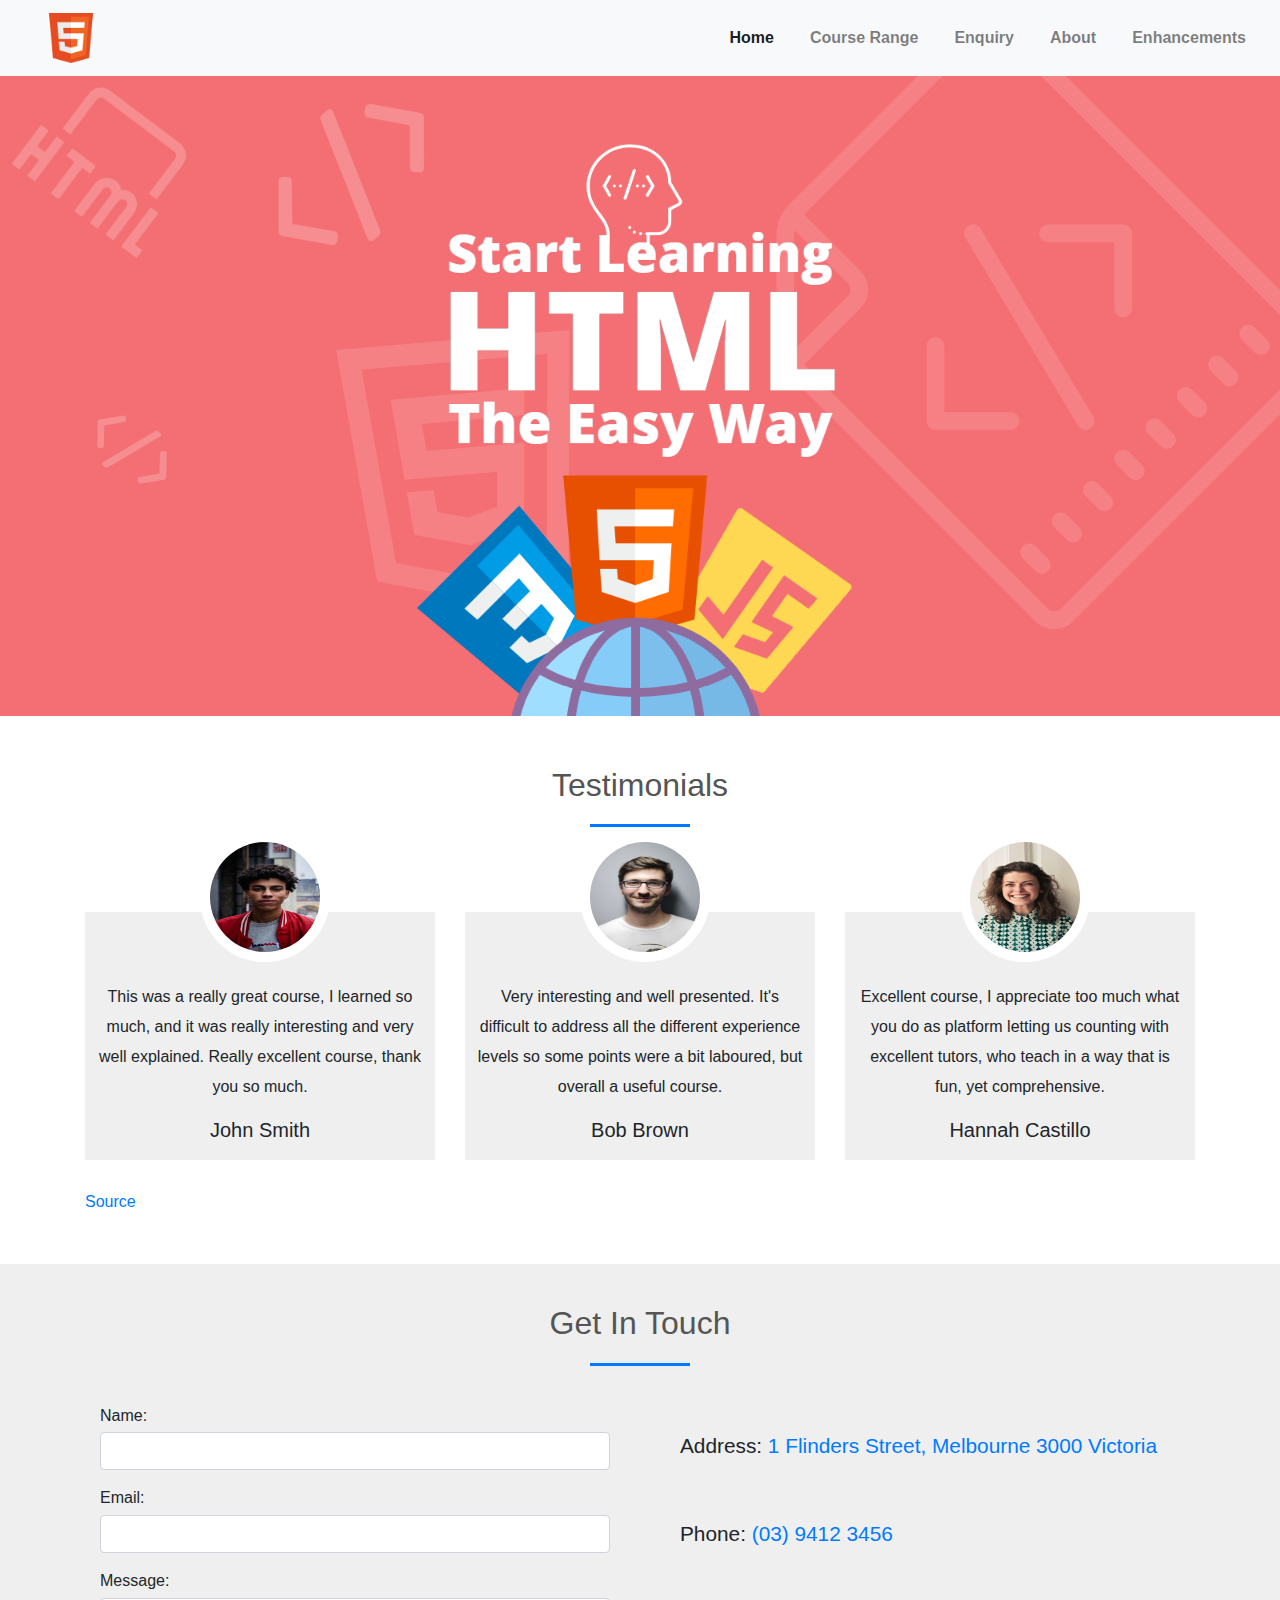
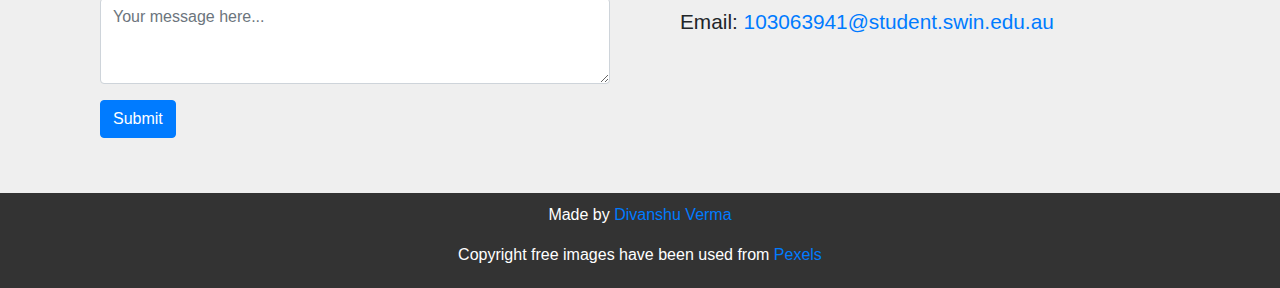
<file: index.html>
<!DOCTYPE html>
<html lang="en">
<head>
  <meta charset="utf-8" />
  <title>The Best HTML Training Course</title>
  <link rel = "stylesheet" type = "text/css" href = "styles/style.css" />
  <link rel="stylesheet" href="https://stackpath.bootstrapcdn.com/bootstrap/4.4.1/css/bootstrap.min.css" integrity="sha384-Vkoo8x4CGsO3+Hhxv8T/Q5PaXtkKtu6ug5TOeNV6gBiFeWPGFN9MuhOf23Q9Ifjh" crossorigin="anonymous">
  <script src="https://code.jquery.com/jquery-3.4.1.slim.min.js" integrity="sha384-J6qa4849blE2+poT4WnyKhv5vZF5SrPo0iEjwBvKU7imGFAV0wwj1yYfoRSJoZ+n" crossorigin="anonymous"></script>
  <script src="https://stackpath.bootstrapcdn.com/bootstrap/4.4.1/js/bootstrap.min.js" integrity="sha384-wfSDF2E50Y2D1uUdj0O3uMBJnjuUD4Ih7YwaYd1iqfktj0Uod8GCExl3Og8ifwB6" crossorigin="anonymous"></script>
  <meta name="description" content="HTML Training Course" />
  <meta name="keywords" content="HTML5, course, training" />
  <meta name="author" content="Divanshu Verma"  />
</head>
<!-- Body begin -->
<body>
   <!-- Navigation -->
   <header id="nav-bar">
      <nav class="navbar navbar-expand-lg navbar-light bg-light">
         <a class="navbar-brand" href="#"><img src="images/logo.png" alt="logo" title="Logo"></a>
         <button class="navbar-toggler" type="button" data-toggle="collapse" data-target="#navbarSupportedContent" aria-controls="navbarSupportedContent" aria-expanded="false" aria-label="Toggle navigation">
           <span class="navbar-toggler-icon"></span>
         </button>
         <div class="collapse navbar-collapse" id="navbarSupportedContent">
           <ul class="navbar-nav ml-auto">
             <li class="nav-item active">
               <a class="nav-link" href="#">Home <span class="sr-only">(current)</span></a>
             </li>
             <li class="nav-item">
               <a class="nav-link" href="product.html">Course Range</a>
             </li>
             <li class="nav-item">
               <a class="nav-link" href="enquire.html">Enquiry</a>
             </li>
             <li class="nav-item">
               <a class="nav-link" href="about.html">About</a>
             </li>
             <li class="nav-item">
               <a class="nav-link" href="enhancements.html">Enhancements</a>
             </li>
           </ul>
         </div>
       </nav>
   </header>
   <!-- Slider (Main Image) -->
   <section id="slider">
      <div id="home-slider" class="carousel slide" data-ride="carousel">
         <div class="carousel-inner">
           <div class="carousel-item active">
             <img src="images/slider1.png" class="d-block w-100" alt="HTML 5 Course Banner">
           </div>
         </div>
      </div>
   </section>
   <!-- Testimonials -->
   <section id="testimonials">
      <div class="container">
         <h2>Testimonials</h2>
         <div class="row">
            <!-- Testimonials Left Column -->
            <div class="col-md-4 text-center">
               <div class="customer">
                  <img src="images/user1.jpg" class="user" alt="Man Smiling Portrait">
                  <blockquote>This was a really great course, I learned so much, and it was really interesting and very well explained. Really excellent course, thank you so much.</blockquote>
                  <h3>John Smith</h3>
               </div>
            </div>
            <!-- Testimonials Center Column -->
            <div class="col-md-4 text-center">
               <div class="customer">
                  <img src="images/user2.jpg" class="user" alt="Man Smiling Portrait">
                  <blockquote>Very interesting and well presented. It's difficult to address all the different experience levels so some points were a bit laboured, but overall a useful course.</blockquote>
                  <h3>Bob Brown</h3>
               </div>
            </div>
            <!-- Testimonials Right Column -->
            <div class="col-md-4 text-center">
               <div class="customer">
                  <img src="images/user3.jpg" class="user" alt="Woman Smiling Portrait">
                  <blockquote>Excellent course, I appreciate too much what you do as platform letting us counting with excellent tutors, who teach in a way that is fun, yet comprehensive.</blockquote>
                  <h3>Hannah Castillo</h3>
               </div>
            </div>
         </div>
         <a href="https://www.coursera.org/learn/html-css-javascript-for-web-developers/reviews?page=1&star=5">Source</a>   
      </div>
   </section>
   <!-- Contact -->
   <section id="contact">
      <div class="container">
         <h2>Get In Touch</h2>
         <div class="row">
            <!-- Contact Left Column -->
            <div class="col-md-6">
               <form class="contact-form" method="post" action="http://mercury.swin.edu.au/it000000/formtest.php">
                  <div class="form-group">
                     <label for="name">Name:</label>
                     <input class="form-control" type="text" name= "name" id="name" pattern="[A-Za-z]+" maxlength="15" size="15" required="required"/>
                  </div>
                  <div class="form-group">
                     <label for="email">Email:</label>
                     <input class="form-control" type="email" name= "email" id="email" pattern="[a-z0-9._%+-]+@[a-z0-9.-]+\.[a-z]{2,}$" maxlength="15" size="15" required="required"/>
                  </div>
                  <div class="form-group">
                     <label for="message">Message:</label>
                     <textarea id="message" name="message" rows="3" class="form-control" placeholder="Your message here..."></textarea>
                  </div>
                  <button type="submit" class="btn btn-primary">Submit</button>
               </form>
            </div>
            <!-- Contact Right Column -->
            <div class="col-md-6 contact-info">
               <div class="follow">
                  <h3>Address: <a href="https://goo.gl/maps/KqbFv6cymtLEaeLv8">1 Flinders Street, Melbourne 3000 Victoria</a></h3>
               </div>   
               <div class="follow">
                  <h3>Phone: <a href="tel:0394123456">(03) 9412 3456</a></h3>
               </div> 
               <div class="follow">
                  <h3>Email: <a href="mailto:103063941@student.swin.edu.au">103063941@student.swin.edu.au</a></h3>
               </div>             
            </div>
         </div>
      </div>
   </section>
   <!-- Footer -->
	<footer>
      <div class="container text-center">
         <p class="footer-text">Made by <a href="https://dvapps.site/">Divanshu Verma</a></p>
         <p>Copyright free images have been used from <a href="https://pexels.com/">Pexels</a></p>
      </div>
	</footer>
</body>
</html>
</file>
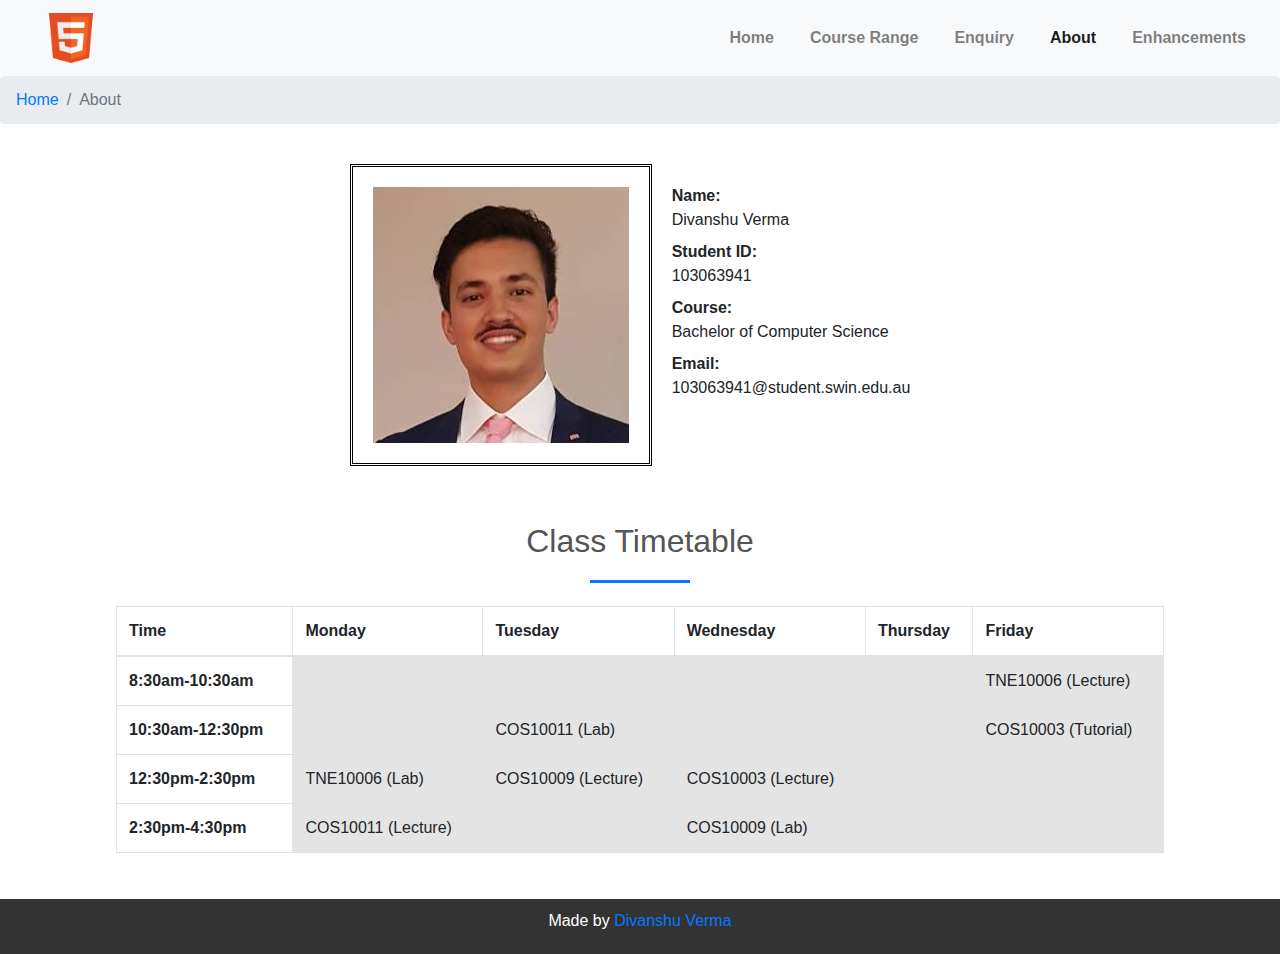
<file: about.html>
<!DOCTYPE html>
<html lang="en">
<head>
  <meta charset="utf-8" />
  <title>The Best HTML Training Course</title>
  <link rel = "stylesheet" type = "text/css" href = "styles/style.css" />
  <link rel="stylesheet" href="https://stackpath.bootstrapcdn.com/bootstrap/4.4.1/css/bootstrap.min.css" integrity="sha384-Vkoo8x4CGsO3+Hhxv8T/Q5PaXtkKtu6ug5TOeNV6gBiFeWPGFN9MuhOf23Q9Ifjh" crossorigin="anonymous">
  <script src="https://code.jquery.com/jquery-3.4.1.slim.min.js" integrity="sha384-J6qa4849blE2+poT4WnyKhv5vZF5SrPo0iEjwBvKU7imGFAV0wwj1yYfoRSJoZ+n" crossorigin="anonymous"></script>
  <script src="https://stackpath.bootstrapcdn.com/bootstrap/4.4.1/js/bootstrap.min.js" integrity="sha384-wfSDF2E50Y2D1uUdj0O3uMBJnjuUD4Ih7YwaYd1iqfktj0Uod8GCExl3Og8ifwB6" crossorigin="anonymous"></script>
  <meta name="description" content="HTML Training Course" />
  <meta name="keywords" content="HTML5, course, training" />
  <meta name="author" content="Divanshu Verma"  />
</head>
<!-- Body begin -->
<body>
   <!-- Navigation -->
   <header id="nav-bar">
      <nav class="navbar navbar-expand-lg navbar-light bg-light">
         <a class="navbar-brand" href="index.html"><img src="images/logo.png" alt="logo" title="Logo"></a>
         <button class="navbar-toggler" type="button" data-toggle="collapse" data-target="#navbarSupportedContent" aria-controls="navbarSupportedContent" aria-expanded="false" aria-label="Toggle navigation">
           <span class="navbar-toggler-icon"></span>
         </button>
         <div class="collapse navbar-collapse" id="navbarSupportedContent">
           <ul class="navbar-nav ml-auto">
             <li class="nav-item">
               <a class="nav-link" href="index.html">Home</a>
             </li>
             <li class="nav-item">
               <a class="nav-link" href="product.html">Course Range </a>
             </li>
             <li class="nav-item">
               <a class="nav-link" href="enquire.html">Enquiry</a>
             </li>
             <li class="nav-item active">
               <a class="nav-link" href="#">About <span class="sr-only">(current)</span></a>
             </li>
             <li class="nav-item">
               <a class="nav-link" href="enhancements.html">Enhancements</a>
             </li>
           </ul>
         </div>
       </nav>
   </header>
   <!-- Breadcrumbs -->
   <section id="breadcrumb-section">       
       <nav aria-label="breadcrumb">
         <ol class="breadcrumb">
           <li class="breadcrumb-item"><a href="index.html">Home</a></li>
           <li class="breadcrumb-item active" aria-current="true">About</li>
         </ol>
       </nav>
   </section>

   <!-- About Details -->
   <section id="about-details">
    <div class="row d-flex justify-content-center">
        <figure class="about-figure">
            <img src="images/profilePic.jpg" alt="Divanshu">
        </figure>
        <dl class="dl">
            <dt>Name:</dt>
            <dd>Divanshu Verma</dd>
            <dt>Student ID:</dt>
            <dd>103063941</dd>
            <dt>Course:</dt>
            <dd>Bachelor of Computer Science</dd>
            <dt>Email:</dt>
            <dd>103063941@student.swin.edu.au</dd>
        </dl>
    </div>
   </section>
   <!-- Timetable -->
    <section id="timetable-section">
      <h2>Class Timetable</h2>
    <div class="row d-flex justify-content-center">
        <table id="timetable" class="table table-hover table-bordered">
            <thead>
                <tr>
                  <th>Time</th>
                  <th>Monday</th>
                  <th>Tuesday</th>
                  <th>Wednesday</th>
                  <th>Thursday</th>
                  <th>Friday</th>
                </tr>
            </thead>
            <tbody>
                <tr>
                  <th scope="row">8:30am-10:30am</th>
                  <td></td>
                  <td></td>
                  <td></td>
                  <td></td>
                  <td>TNE10006 (Lecture)</td>
                </tr>
                <tr>
                  <th scope="row">10:30am-12:30pm</th>
                  <td></td>
                  <td>COS10011 (Lab)</td>
                  <td></td>
                  <td></td>
                  <td>COS10003 (Tutorial)</td>
                </tr>
                <tr>
                  <th scope="row">12:30pm-2:30pm</th>
                  <td>TNE10006 (Lab)</td>
                  <td>COS10009 (Lecture)</td>
                  <td>COS10003 (Lecture)</td>
                  <td></td>
                  <td></td>
                </tr>
                <tr>
                  <th scope="row">2:30pm-4:30pm</th>
                  <td>COS10011 (Lecture)</td>
                  <td></td>
                  <td>COS10009 (Lab)</td>
                  <td></td>
                  <td></td>
                </tr>
            </tbody>
        </table>
    </div>
</section>
   <!-- Footer -->
	<footer>
      <div class="container text-center">
         <p class="footer-text">Made by <a href="https://dvapps.site/">Divanshu Verma</a></p>
      </div>
	</footer>
</body>
</html>
</file>
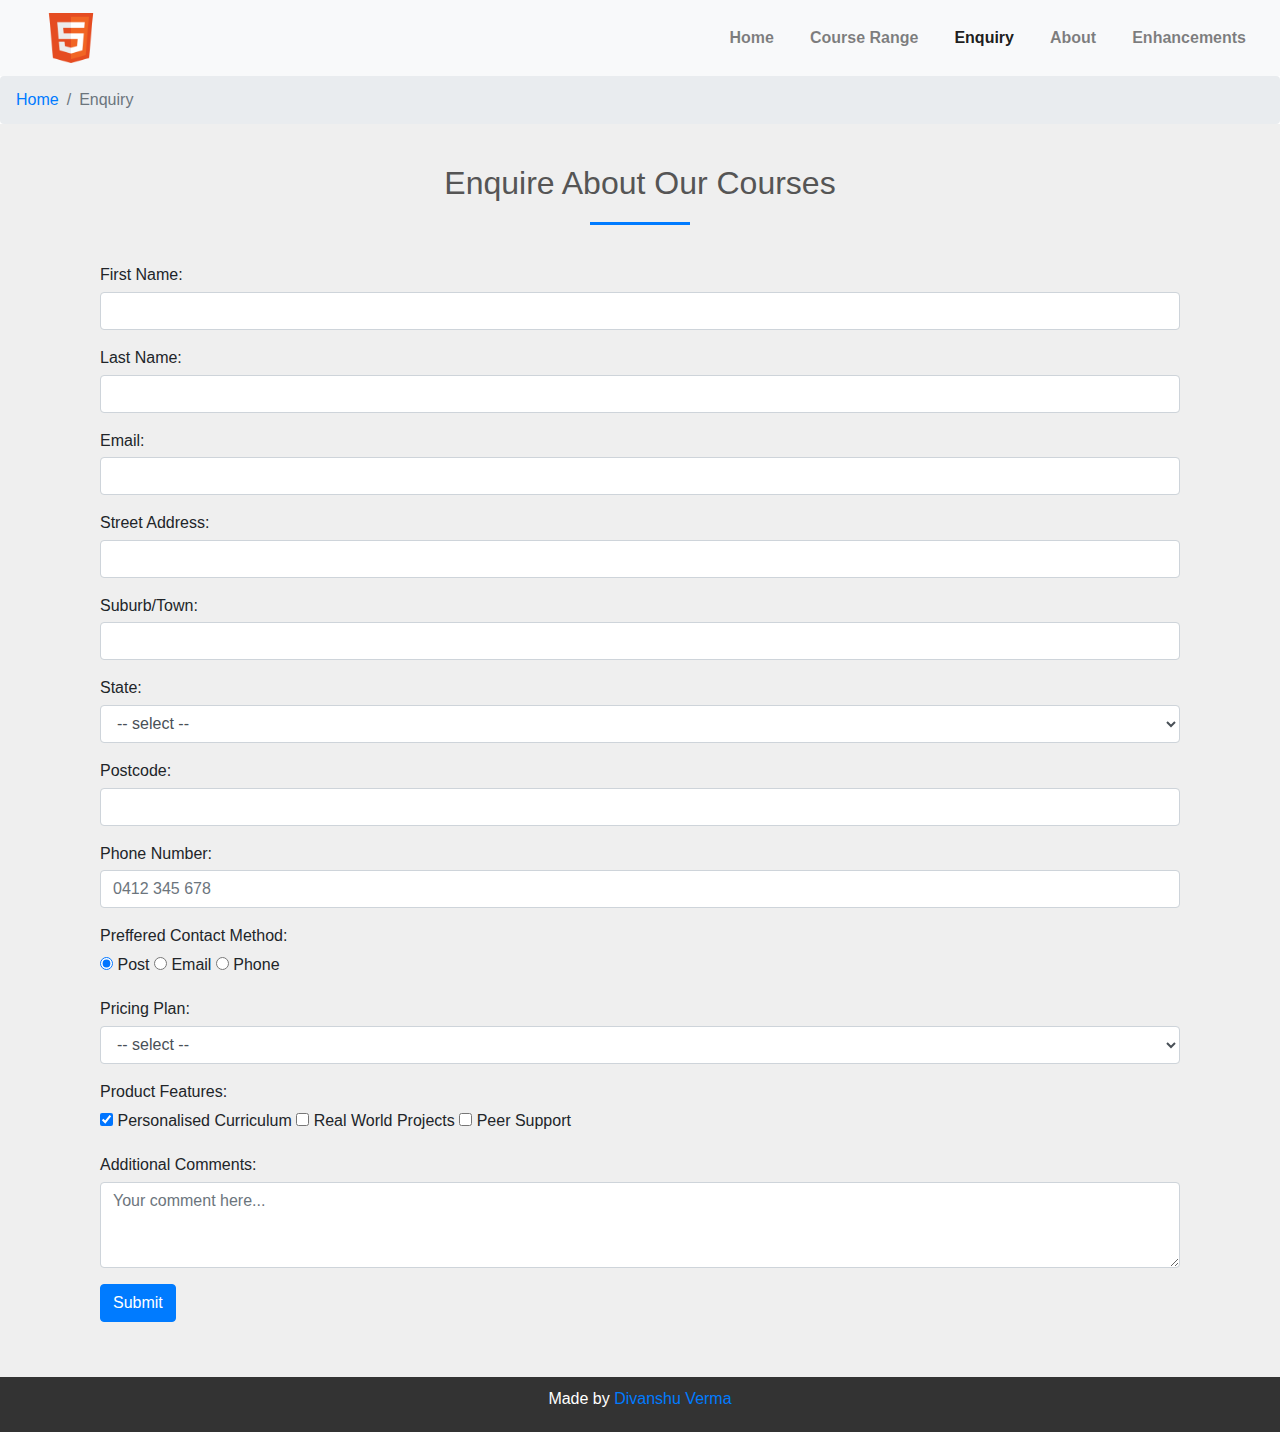
<file: enquire.html>
<!DOCTYPE html>
<html lang="en">
<head>
  <meta charset="utf-8" />
  <title>The Best HTML Training Course</title>
  <link rel = "stylesheet" type = "text/css" href = "styles/style.css" />
  <link rel="stylesheet" href="https://stackpath.bootstrapcdn.com/bootstrap/4.4.1/css/bootstrap.min.css" integrity="sha384-Vkoo8x4CGsO3+Hhxv8T/Q5PaXtkKtu6ug5TOeNV6gBiFeWPGFN9MuhOf23Q9Ifjh" crossorigin="anonymous">
  <script src="https://code.jquery.com/jquery-3.4.1.slim.min.js" integrity="sha384-J6qa4849blE2+poT4WnyKhv5vZF5SrPo0iEjwBvKU7imGFAV0wwj1yYfoRSJoZ+n" crossorigin="anonymous"></script>
  <script src="https://stackpath.bootstrapcdn.com/bootstrap/4.4.1/js/bootstrap.min.js" integrity="sha384-wfSDF2E50Y2D1uUdj0O3uMBJnjuUD4Ih7YwaYd1iqfktj0Uod8GCExl3Og8ifwB6" crossorigin="anonymous"></script>
  <meta name="description" content="HTML Training Course" />
  <meta name="keywords" content="HTML5, course, training" />
  <meta name="author" content="Divanshu Verma"  />
</head>
<!-- Body begin -->
<body>
   <!-- Navigation -->
   <header id="nav-bar">
      <nav class="navbar navbar-expand-lg navbar-light bg-light">
         <a class="navbar-brand" href="index.html"><img src="images/logo.png" alt="logo" title="Logo"></a>
         <button class="navbar-toggler" type="button" data-toggle="collapse" data-target="#navbarSupportedContent" aria-controls="navbarSupportedContent" aria-expanded="false" aria-label="Toggle navigation">
           <span class="navbar-toggler-icon"></span>
         </button>
         <div class="collapse navbar-collapse" id="navbarSupportedContent">
           <ul class="navbar-nav ml-auto">
             <li class="nav-item">
               <a class="nav-link" href="index.html">Home</a>
             </li>
             <li class="nav-item">
               <a class="nav-link" href="product.html">Course Range </a>
             </li>
             <li class="nav-item active">
               <a class="nav-link" href="#">Enquiry <span class="sr-only">(current)</span></a>
             </li>
             <li class="nav-item">
               <a class="nav-link" href="about.html">About</a>
             </li>
             <li class="nav-item">
               <a class="nav-link" href="enhancements.html">Enhancements</a>
             </li>
           </ul>
         </div>
       </nav>
   </header>
   <!-- Breadcrumbs -->
   <section id="breadcrumb-section">       
       <nav aria-label="breadcrumb">
         <ol class="breadcrumb">
           <li class="breadcrumb-item"><a href="index.html">Home</a></li>
           <li class="breadcrumb-item active" aria-current="true">Enquiry</li>
         </ol>
       </nav>
   </section>
  
   <!-- Contact Form -->
    <section id="contact">
    <div class="container">
       <h2>Enquire About Our Courses</h2>
             <form class="contact-form" method="post" action="http://mercury.swin.edu.au/it000000/formtest.php">
                <div class="form-group">
                   <label for="first-name">First Name:</label>
                   <input class="form-control" type="text" name="first-name" id="first-name" pattern="[A-Za-z]+" maxlength="25" size="25" required="required"/>
                </div>
                <div class="form-group">
                    <label for="last-name">Last Name:</label>
                    <input class="form-control" type="text" name="last-name" id="last-name" pattern="[A-Za-z]+" maxlength="25" size="25" required="required"/>
                 </div>
                <div class="form-group">
                   <label for="email">Email:</label>
                   <input class="form-control" type="email" name="email" id="email" maxlength="25" size="25" required="required"/>
                </div>
                <fieldset>
                    <div class="form-group">
                        <label for="street_address">Street Address:</label>
                        <input class="form-control" type="text" name="street_address" id="street_address" maxlength="40" size="40" required="required"/>
                    </div>
                    <div class="form-group">
                        <label for="suburb">Suburb/Town:</label>
                        <input class="form-control" type="text" name="suburb" id="suburb" maxlength="20" size="20" required="required"/>
                    </div>
                    <div class="form-group">
                        <label for="state">State:</label>
                        <select class="form-control" id="state" name="state">
                            <option disabled selected value> -- select -- </option>
                            <option value="VIC">VIC</option>
                            <option value="NSW">NSW</option>
                            <option value="QLD">QLD</option>
                            <option value="NT">NT</option>
                            <option value="WA">WA</option>
                            <option value="SA">SA</option>
                            <option value="TAS">TAS</option>
                            <option value="ACT">ACT</option>
                        </select>
                    </div>
                    <div class="form-group">
                        <label for="postcode">Postcode:</label>
                        <input class="form-control" type="number" name="postcode" id="postcode" min="1000" max="9999" required="required"/>
                    </div>
                </fieldset>
                <div class="form-group">
                    <label for="phone">Phone Number:</label>
                    <input class="form-control" type="tel" name="phone" id="phone" maxlength="10" size="10" placeholder="0412 345 678" required="required"/>
                </div>
                <div class="form-group">
                    <label for="post">Preffered Contact Method:</label><br />

                    <input type="radio" value="Post" name="preferred-contact" id="post" required="required" checked="checked"/>
                    <label for="post">Post</label>

                    <input type="radio" value="Email" name="preferred-contact" id="radio_email" required="required"/>
                    <label for="radio_email">Email</label>

                    <input type="radio" value="Phone" name="preferred-contact" id="radio_phone" required="required"/>
                    <label for="radio_phone">Phone</label>
                </div>
                <div class="form-group">
                  <label for="pricing-plan">Pricing Plan:</label>
                  <select class="form-control" id="pricing-plan" name="pricing-plan">
                      <option disabled selected value> -- select -- </option>
                      <option value="Basic">Basic</option>
                      <option value="Pro">Pro</option>
                      <option value="Teams">Teams</option>
                  </select>
                </div>
                <div class="form-group">
                    <label for="personalised">Product Features:</label><br />

                    <input type="checkbox" value="Personalised Curriculum" name="product-features" id="personalised" checked="checked"/>
                    <label for="personalised">Personalised Curriculum</label>

                    <input type="checkbox" value="Real World Projects" name="product-features" id="real-projects"/>
                    <label for="real-projects">Real World Projects</label>

                    <input type="checkbox" value="Peer Support" name="product-features" id="peer-support" />
                    <label for="peer-support">Peer Support</label>
                </div>
                <div class="form-group">
                   <label for="comment">Additional Comments:</label>
                   <textarea id="comment" name="comment" rows="3" class="form-control" placeholder="Your comment here..."></textarea>
                </div>
                <button type="submit" class="btn btn-primary">Submit</button>
             </form>          
       </div>
</section>
   <!-- Footer -->
	<footer>
      <div class="container text-center">
         <p class="footer-text">Made by <a href="https://dvapps.site/">Divanshu Verma</a></p>
      </div>
	</footer>
</body>
</html>
</file>
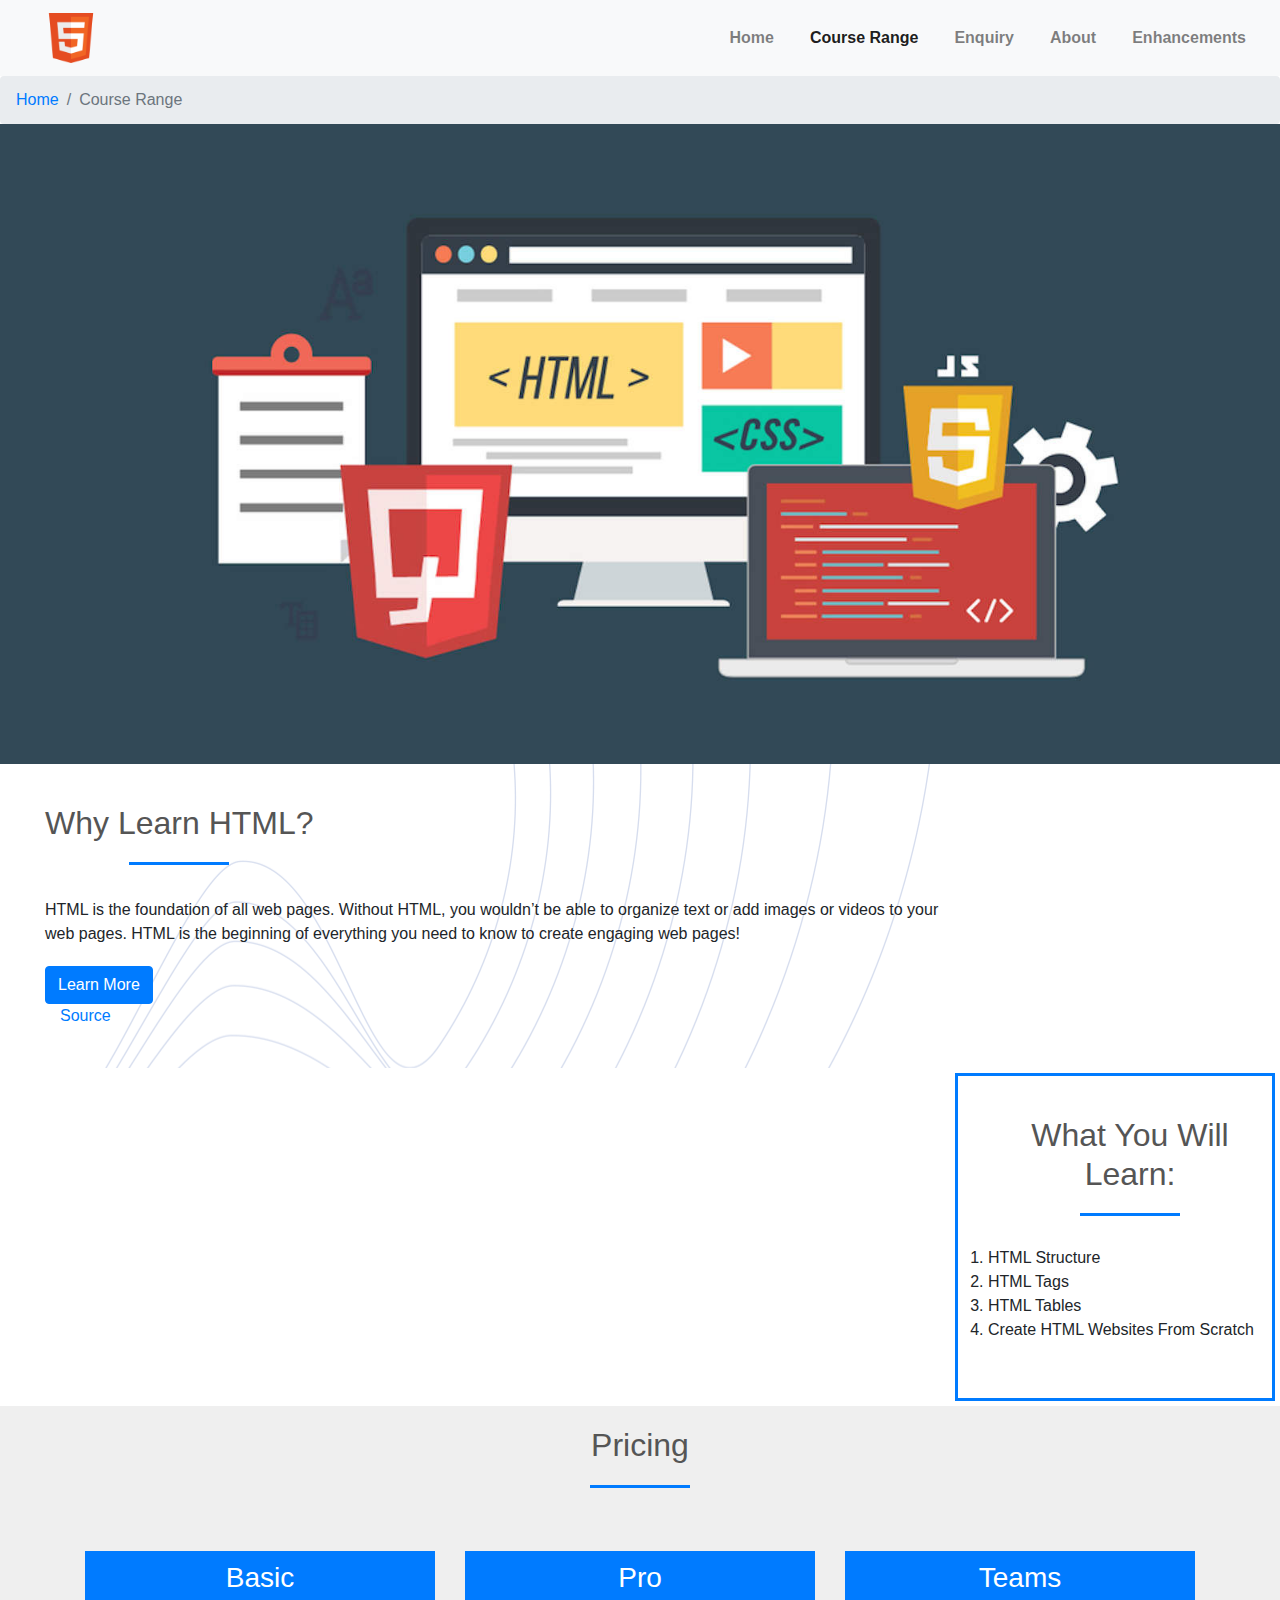
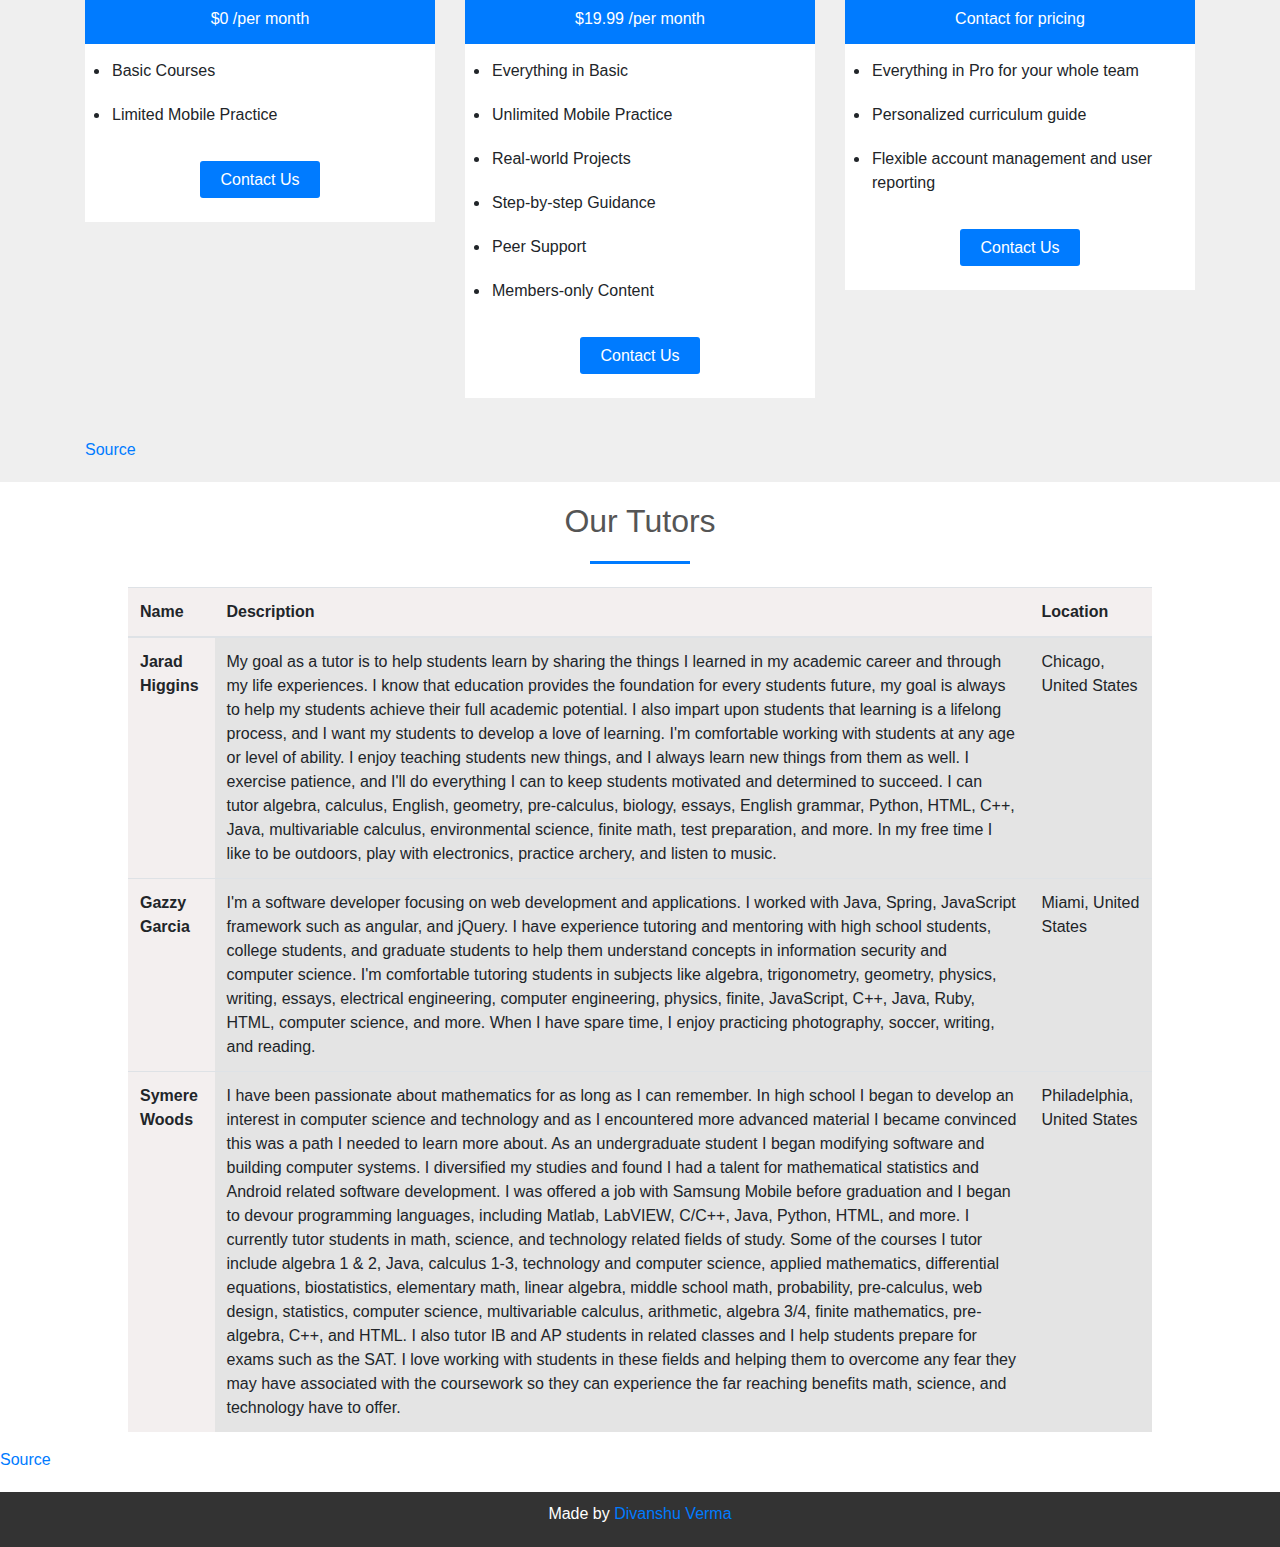
<file: product.html>
<!DOCTYPE html>
<html lang="en">
<head>
  <meta charset="utf-8" />
  <title>The Best HTML Training Course</title>
  <link rel = "stylesheet" type = "text/css" href = "styles/style.css" />
  <link rel="stylesheet" href="https://stackpath.bootstrapcdn.com/bootstrap/4.4.1/css/bootstrap.min.css" integrity="sha384-Vkoo8x4CGsO3+Hhxv8T/Q5PaXtkKtu6ug5TOeNV6gBiFeWPGFN9MuhOf23Q9Ifjh" crossorigin="anonymous">
  <script src="https://code.jquery.com/jquery-3.4.1.slim.min.js" integrity="sha384-J6qa4849blE2+poT4WnyKhv5vZF5SrPo0iEjwBvKU7imGFAV0wwj1yYfoRSJoZ+n" crossorigin="anonymous"></script>
  <script src="https://stackpath.bootstrapcdn.com/bootstrap/4.4.1/js/bootstrap.min.js" integrity="sha384-wfSDF2E50Y2D1uUdj0O3uMBJnjuUD4Ih7YwaYd1iqfktj0Uod8GCExl3Og8ifwB6" crossorigin="anonymous"></script>
  <meta name="description" content="HTML Training Course" />
  <meta name="keywords" content="HTML5, course, training" />
  <meta name="author" content="Divanshu Verma"  />
</head>
<!-- Body begin -->
<body>
   <!-- Navigation -->
   <header id="nav-bar">
      <nav class="navbar navbar-expand-lg navbar-light bg-light">
         <a class="navbar-brand" href="index.html"><img src="images/logo.png" alt="logo" title="Logo"></a>
         <button class="navbar-toggler" type="button" data-toggle="collapse" data-target="#navbarSupportedContent" aria-controls="navbarSupportedContent" aria-expanded="false" aria-label="Toggle navigation">
           <span class="navbar-toggler-icon"></span>
         </button>
         <div class="collapse navbar-collapse" id="navbarSupportedContent">
           <ul class="navbar-nav ml-auto">
             <li class="nav-item">
               <a class="nav-link" href="index.html">Home</a>
             </li>
             <li class="nav-item active">
               <a class="nav-link" href="#">Course Range <span class="sr-only">(current)</span></a>
             </li>
             <li class="nav-item">
               <a class="nav-link" href="enquire.html">Enquiry</a>
             </li>
             <li class="nav-item">
               <a class="nav-link" href="about.html">About</a>
             </li>
             <li class="nav-item">
               <a class="nav-link" href="enhancements.html">Enhancements</a>
             </li>
           </ul>
         </div>
       </nav>
   </header>
   <!-- Breadcrumbs -->
   <section id="breadcrumb-section">       
       <nav aria-label="breadcrumb">
         <ol class="breadcrumb">
           <li class="breadcrumb-item"><a href="index.html">Home</a></li>
           <li class="breadcrumb-item active" aria-current="true">Course Range</li>
         </ol>
       </nav>
   </section>
   <!-- Slider/Main Image -->
   <section id="slider">
      <div id="home-slider" class="carousel slide" data-ride="carousel">
         <div class="carousel-inner">
           <div class="carousel-item active">
             <img src="images/slider2.jpg" class="d-block w-100" alt="HTML 5 Course Banner">
           </div>
         </div>
      </div>
   </section>
   <!-- About -->
   <section id="about">
      <div class="about-left container">
         <div class="row">
            <h2>Why Learn HTML?</h2>
               <div class="about-content">
                  HTML is the foundation of all web pages. Without HTML, you wouldn’t be able to organize text or add images or videos to your web pages. HTML is the beginning of everything you need to know to create engaging web pages!
               </div>
               <button type="button" class="btn btn-primary">Learn More</button>
         </div>
         <a href="https://www.codecademy.com/learn/learn-html">Source</a>
      </div>
   </section>
   <!-- About Aside -->
   <aside id=about-right>
      <div class="container">
         <div class="row">
            <div class="about-content-right">
               <h2>What You Will Learn:</h2>
               <ol>
                  <li>
                     HTML Structure
                  </li>
                  <li>
                     HTML Tags
                  </li>
                  <li>
                     HTML Tables
                  </li>
                  <li>
                     Create HTML Websites From Scratch
                  </li>
               </ol>
            </div>
         </div>
      </div>
   </aside>
   <!-- Pricing Plans -->
   <section id="pricing">
      <div class="container">
         <h2>Pricing</h2>
         <div class="row">
            <!-- Left Column -->
            <div class="col-md-4">
               <div class="pricing-col">
                  <div class="pricing-head">
                     <h3>Basic</h3>
                     <p>$0<span> /per month</span></p>
                  </div>
                  <div class="pricing-content">
                     <ul>
                        <li>Basic Courses</li>
                        <li>Limited Mobile Practice</li>
                     </ul>
                  </div>
                  <div class="pricing-btn">
                     <a class="contact-btn" href="enquire.html">Contact Us</a>
                  </div>
               </div>
            </div>
            <!-- Center Column -->
            <div class="col-md-4">
               <div class="pricing-col">
                  <div class="pricing-head">
                     <h3>Pro</h3>
                     <p>$19.99<span> /per month</span></p>
                  </div>
                  <div class="pricing-content">
                     <ul>
                        <li>Everything in Basic</li>
                        <li>Unlimited Mobile Practice</li>
                        <li>Real-world Projects</li>
                        <li>Step-by-step Guidance</li>
                        <li>Peer Support</li>
                        <li>Members-only Content</li>
                     </ul>
                  </div>
                  <div class="pricing-btn">
                     <a class="contact-btn" href="enquire.html">Contact Us</a>
                  </div>
               </div>
            </div>
            <!-- Right Column -->
            <div class="col-md-4">
               <div class="pricing-col">
                  <div class="pricing-head">
                     <h3>Teams</h3>
                     <p>Contact for pricing</p>
                  </div>
                  <div class="pricing-content">
                     <ul>
                        <li>Everything in Pro for your whole team</li>
                        <li>Personalized curriculum guide</li>
                        <li>Flexible account management and user reporting</li>
                     </ul>
                  </div>
                  <div class="pricing-btn">
                     <a class="contact-btn" href="enquire.html">Contact Us</a>
                  </div>
               </div>
            </div>
         </div>
      <a href="https://www.codecademy.com/pricing">Source</a>
      </div>
   </section>

   <!-- Tutors -->
   <section id="tutors">
      <div>
         <h2>Our Tutors</h2>
         <table id="tutor-table" class="table center">
            <thead>
              <tr>
                <th scope="col">Name</th>
                <th scope="col">Description</th>
                <th scope="col">Location</th>
              </tr>
            </thead>
            <tbody>
              <tr>
                <th scope="row">Jarad Higgins</th>
                <td>My goal as a tutor is to help students learn by sharing the things I learned in my academic career and through my life experiences. I know that education provides the foundation for every students future, my goal is always to help my students achieve their full academic potential. I also impart upon students that learning is a lifelong process, and I want my students to develop a love of learning. I'm comfortable working with students at any age or level of ability. I enjoy teaching students new things, and I always learn new things from them as well. I exercise patience, and I'll do everything I can to keep students motivated and determined to succeed. I can tutor algebra, calculus, English, geometry, pre-calculus, biology, essays, English grammar, Python, HTML, C++, Java, multivariable calculus, environmental science, finite math, test preparation, and more. In my free time I like to be outdoors, play with electronics, practice archery, and listen to music.</td>
                <td>Chicago, United States</td>
              </tr>
              <tr>
                <th scope="row">Gazzy Garcia</th>
                <td>I'm a software developer focusing on web development and applications. I worked with Java, Spring, JavaScript framework such as angular, and jQuery. I have experience tutoring and mentoring with high school students, college students, and graduate students to help them understand concepts in information security and computer science. I'm comfortable tutoring students in subjects like algebra, trigonometry, geometry, physics, writing, essays, electrical engineering, computer engineering, physics, finite, JavaScript, C++, Java, Ruby, HTML, computer science, and more. When I have spare time, I enjoy practicing photography, soccer, writing, and reading.</td>
                <td>Miami, United States</td>
              </tr>
              <tr>
                <th scope="row">Symere Woods</th>
                <td>I have been passionate about mathematics for as long as I can remember. In high school I began to develop an interest in computer science and technology and as I encountered more advanced material I became convinced this was a path I needed to learn more about. As an undergraduate student I began modifying software and building computer systems. I diversified my studies and found I had a talent for mathematical statistics and Android related software development. I was offered a job with Samsung Mobile before graduation and I began to devour programming languages, including Matlab, LabVIEW, C/C++, Java, Python, HTML, and more. I currently tutor students in math, science, and technology related fields of study. Some of the courses I tutor include algebra 1 & 2, Java, calculus 1-3, technology and computer science, applied mathematics, differential equations, biostatistics, elementary math, linear algebra, middle school math, probability, pre-calculus, web design, statistics, computer science, multivariable calculus, arithmetic, algebra 3/4, finite mathematics, pre-algebra, C++, and HTML. I also tutor IB and AP students in related classes and I help students prepare for exams such as the SAT. I love working with students in these fields and helping them to overcome any fear they may have associated with the coursework so they can experience the far reaching benefits math, science, and technology have to offer.
               </td>
                <td>Philadelphia, United States</td>
              </tr>
            </tbody>
          </table>
      <a href="https://www.findtutorsnearme.com/subject/html/">Source</a>
      </div>
   </section>
   <!-- Footer -->
	<footer>
      <div class="container text-center">
         <p class="footer-text">Made by <a href="https://dvapps.site/">Divanshu Verma</a></p>
      </div>
	</footer>
</body>
</html>
</file>
<file: styles/style.css>
/* 
filename: style.css
author: Divanshu Verma
created: 24/03/2020
last modified: 09/04/2020
description: links to index.html, product.html, enquire.html, about.html, enhancements.html
*/
/* Fade In Animation */
* {
    margin: 0;
    padding: 0;
    animation: fadeIn 0.4s;
}
@keyframes fadeIn {
    0% {
      opacity:0;
    }
    100% {
      opacity:1;
    }
}

/* Nav Bar and Breadcrumbs */
#nav-bar {
    position: sticky;
    top: 0;
    z-index: 10;
}
.navbar-brand img {
    height: 50px;
    padding-left: 30px;
}
.navbar-nav li {
    padding-left: 10px;
    padding-right: 10px;
}
.navbar-nav li a {
    text-align: left;
    float: right;
}
.navbar-toggler {
    border: none!important;
}
.nav-link {
    font-weight: 600;
    font-size: 16px; 
}
.breadcrumb {
    margin-bottom: 0 !important;
}

/* Slider */
#slider {
    height: auto;
}

/* Headings */
h2 {
    text-align: center;
    color: #555555 !important;
    padding-bottom: 10px;
}
h2:after{
    display: block;
    margin: 20px auto 5px;
    width: 100px;
    height: 3px;
    content: " ";
    background-color: #007bff;
}

/* Testimonials */
#testimonials {
    padding-top: 50px;
    padding-bottom: 50px;
}
#testimonials .row {
    margin-top: 20px;
}
.col-md-4 {
    margin: 30px auto;
}
.customer {
    margin-top: 20px;
    padding: 70px 10px 10px;
    background-color: #efefef;
}
.customer:hover {
    box-shadow: 0 0 5px 5px rgba(0, 0, 0, 0.1);
    transition: 0.2s;
}
.user {
    width: 130px;
    height: 130px;
    border-radius: 50%;
}
.customer img {
    top: -60px;
    position: absolute;
    left: calc(50% - 60px);
    border: 10px solid white;
}
.customer h3 {
    font-size: 20px;
    margin-top: 15px;

}
blockquote {
    font-size: 16px;
    line-height: 30px;
}

/* Contact Form */
#contact {
    background-color: #efefef;
    padding-top: 40px;
    padding-bottom: 40px;
}
.contact-form {
    padding: 15px;
}
.follow {
    padding: 10px;
    margin: 35px 15px 15px 15px;
    
}
.follow h3 {
    font-size: 1.3rem;
}
label {
    font-size: 1rem;
    font-weight: 500;
    line-height: 1.1;
}

/* Product Page About Section */
#about {
    padding-top: 40px;
    padding-bottom: 40px;
    float: left;
    background-image: url(images/background_pattern.png);
}
#about .btn {
    margin-top: 20px;
}
.about-left {
    padding-left: 60px !important;
}
#about-right {
    width: 25%;
    float: right;
    border: 3px solid #007bff;
    margin: 5px;
    padding-top: 40px;
    padding-bottom: 40px;
}
.about-content {
    padding-top: 10px;
    padding-right: 200px;
}
.about-content-right {
    padding-left: 30px;
}
.about-content-right ul {
    padding-left: 20px;
}
.about-content-right h2 {
    margin-bottom: 15px;
}

/* Pricing Plans */
#pricing {
    padding: 20px 0;
    background-color: #efefef;
    clear: both;
}
.pricing-col {
    margin: 10px auto;
    float: left;
    width: 100%;
    background-color: #fff;
}
.pricing-col:hover {
    box-shadow: 0 0 5px 5px rgba(0, 0, 0, 0.1);
    transition: 0.2s;
}
.pricing-head {
    background-color: #007bff;
    width: 100%;
    float: left;
    padding: 10px 5px;
    text-align: center;
    width: 100%;
}
.pricing-head h3 {
    color: white !important;
    font: bold 28px;
    margin-bottom: 15px;
}
.pricing-head p {
    color: white;
    font: bold 22px;
    margin-bottom: 5px;
    line-height: 20px;
}
.pricing-head span {
    font: 15px;
}
.pricing-content {
    float: left;
    width: 100%;
    padding-top: 5px;
    padding-left: 25px;
    padding-right: 10px;
}
.pricing-content ul li {
    padding: 10px 2px;

}
.pricing-btn {
    float: left;
    padding: 15px 15px 30px;
    text-align: center;
    width: 100%;
}
.contact-btn {
    background-color: #007bff;
    border-radius: 3px;
    padding: 10px 20px;
    text-decoration: none !important;
    color: white ;
}
.contact-btn:hover {
    transition: 0.2s;
    border-radius: 3px;
    border: 1px solid white;
    color: white;
    background-color: #106ccf;
}

/* Tutor Table */
#tutors {
    padding: 20px 0;
}
#tutor-table {
    width: 80% !important;
}
#tutor-table td{
    background-color: #e4e4e4;
}
#tutor-table th{
    background-color: #f3efef;
}
table.center {
    margin-left:auto; 
    margin-right:auto;
}

/* About Page */
#about-details {
    padding-top: 40px;
    padding-bottom: 40px;
}
.about-figure {
    float: right;
    padding: 20px;
    border: double black;
}
#timetable-section {
    padding-bottom: 30px;
}
#timetable {
    width: 80% !important;
}
#timetable td {
    background-color: #e4e4e4;
}
.dl{
    padding: 20px;
}
/* Enhancements Page */
#enhancements {
    padding-top: 40px;
    padding-bottom: 40px;
}

/* Footer */
footer {
    background-color: #333333;
    padding: 5px;
    color: white;
}
.footer-text {
    padding-top: 5px;
}
</file>
